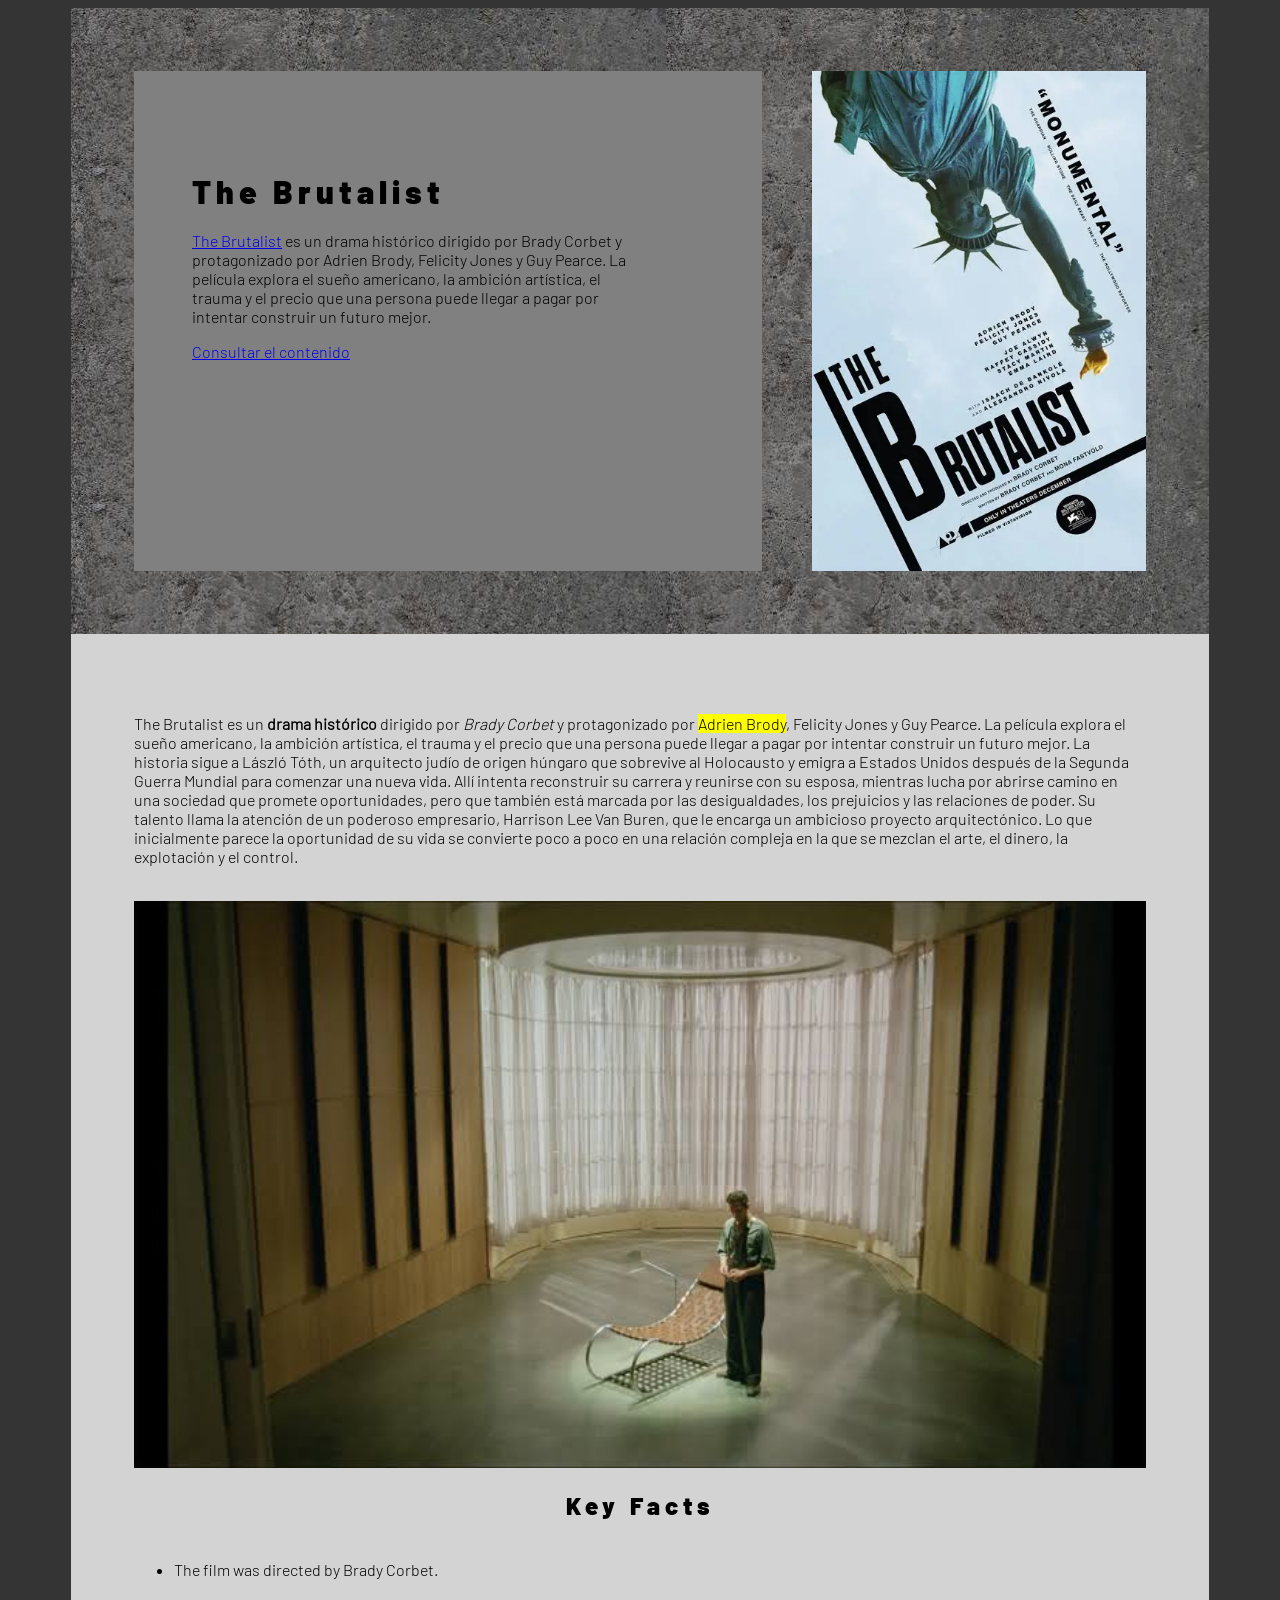
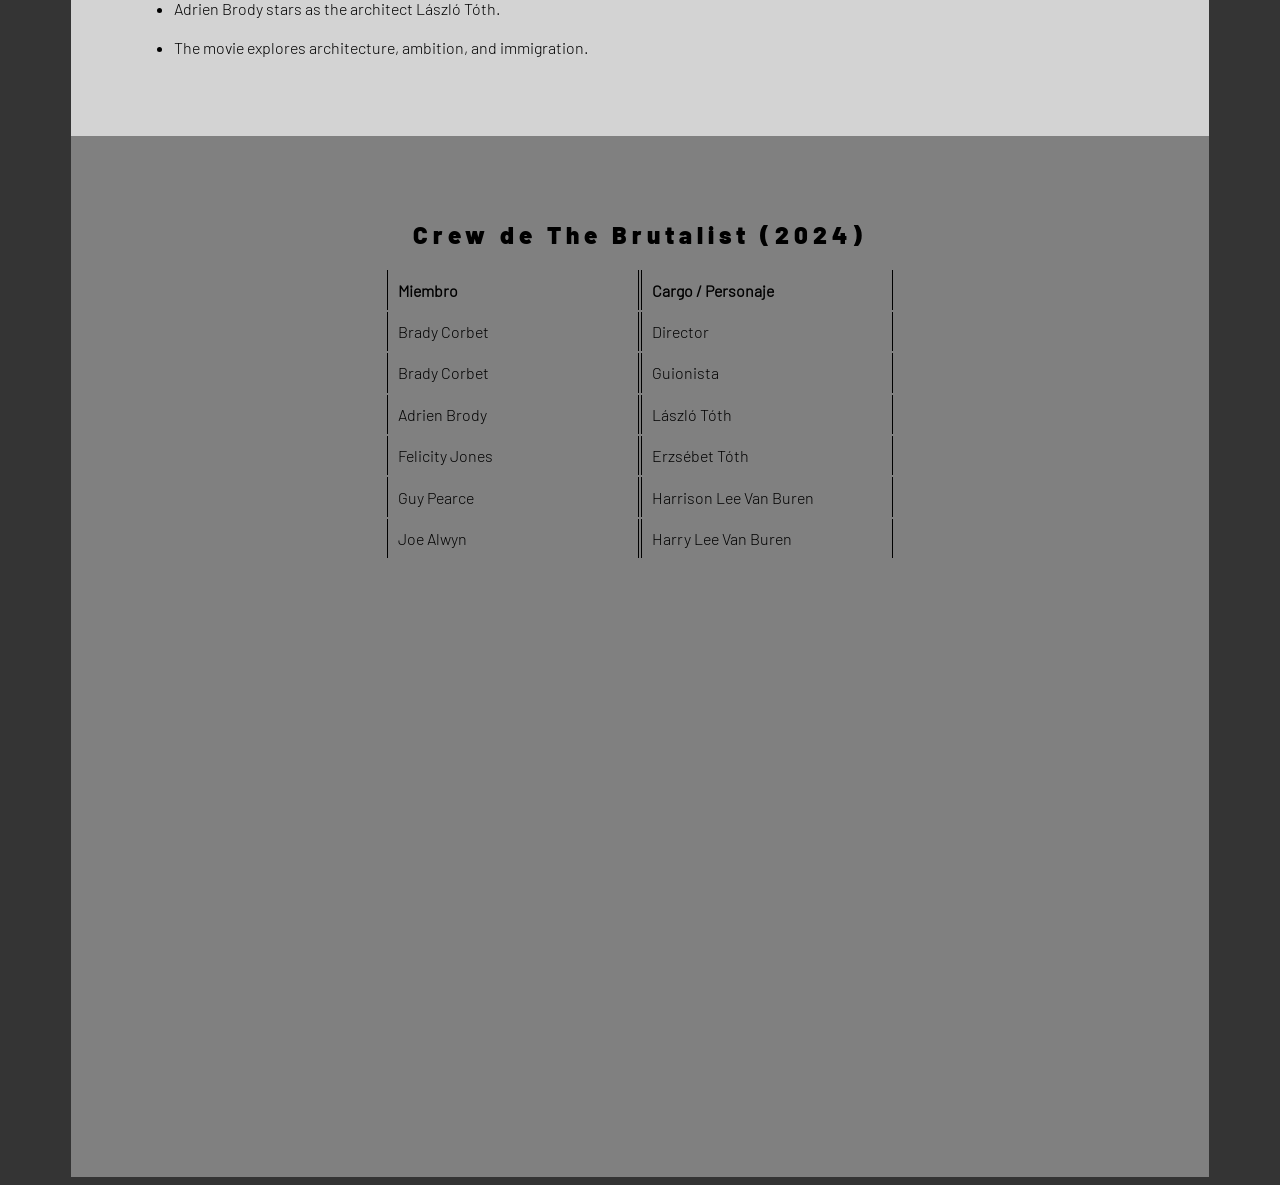
<file: index.html>
<!DOCTYPE html>
<html lang="en">
<head>
    <meta lang="es">

    <meta name="Miquel Àngel Perelló">
    <meta name="The Brutalist">
    <meta name="14/10/2026">
    
    <meta charset="UTF-8">
    <title>The Brutalist</title>

    <link rel="stylesheet" href="./styles/style.css">
</head>
<body>
    
    <!--Presentacion-->
	<div class="main">
        <div class="maincontent">
            <div>
                <h1>The Brutalist</h1>
                <p>
                    <a href="https://en.wikipedia.org/wiki/The_Brutalist">The Brutalist</a>
                    es un drama histórico dirigido por Brady Corbet y protagonizado por Adrien Brody, Felicity Jones y Guy Pearce. La película explora el sueño americano, la ambición artística, el trauma y el precio que una persona puede llegar a pagar por intentar construir un futuro mejor.
                </p>
                <a href="#content">Consultar el contenido</a>
            </div>
        </div>
        
       <img src="./img/poster.webp" alt="The brutalist" height="500px"> 

    </div>

    <!--Contenido-->
	<div style="background-color: lightgray;" id="content">
        <p>
            The Brutalist es un <b>drama histórico</b> dirigido por <i>Brady Corbet</i> y protagonizado por <mark>Adrien Brody</mark>, Felicity Jones y Guy Pearce. La película explora el sueño americano, la ambición artística, el trauma y el precio que una persona puede llegar a pagar por intentar construir un futuro mejor.
            La historia sigue a László Tóth, un arquitecto judío de origen húngaro que sobrevive al Holocausto y emigra a Estados Unidos después de la Segunda Guerra Mundial para comenzar una nueva vida. Allí intenta reconstruir su carrera y reunirse con su esposa, mientras lucha por abrirse camino en una sociedad que promete oportunidades, pero que también está marcada por las desigualdades, los prejuicios y las relaciones de poder.
            Su talento llama la atención de un poderoso empresario, Harrison Lee Van Buren, que le encarga un ambicioso proyecto arquitectónico. Lo que inicialmente parece la oportunidad de su vida se convierte poco a poco en una relación compleja en la que se mezclan el arte, el dinero, la explotación y el control.
        </p>
        <br>
        <img src="./img/brut.jpg" alt="Escena" width="100%">
        
        <h2>Key Facts</h2>
        <ul>
  	        <li>The film was directed by Brady Corbet.</li>
            <li>Adrien Brody stars as the architect László Tóth.</li>
            <li>The movie explores architecture, ambition, and immigration.</li>
        </ul>
    </div>
    
    <!--Referencias-->
	<div class="crew" style="background-color: grey;">
    <h2>Crew de The Brutalist (2024)</h2>
        <table>
            <thead>
                <th>Miembro</th>
                <th>Cargo / Personaje</th>
            </thead>
            <tbody>
                <tr>
                    <td>Brady Corbet</td>
                    <td>Director</td>
                </tr>
                <tr>
                    <td>Brady Corbet</td>
                    <td>Guionista</td>
                </tr>   
                <tr>
                    <td>Adrien Brody</td>
                    <td>László Tóth</td>
                </tr>
                <tr>
                    <td>Felicity Jones</td>
                    <td>Erzsébet Tóth</td>
                </tr>
                <tr>
                    <td>Guy Pearce</td>
                    <td>Harrison Lee Van Buren</td>
                </tr>
                <tr>
                    <td>Joe Alwyn</td>
                    <td>Harry Lee Van Buren</td>
                </tr>
            </tbody>
        </table>

        <iframe width="560" height="315" src="https://www.youtube.com/embed/vna5bN96xJg?si=vU9YkgxLY9Rsr5vs" title="YouTube video player" frameborder="0" allow="accelerometer; autoplay; clipboard-write; encrypted-media; gyroscope; picture-in-picture; web-share" referrerpolicy="strict-origin-when-cross-origin" allowfullscreen></iframe>
    </div>
</body>
</html>
</file>
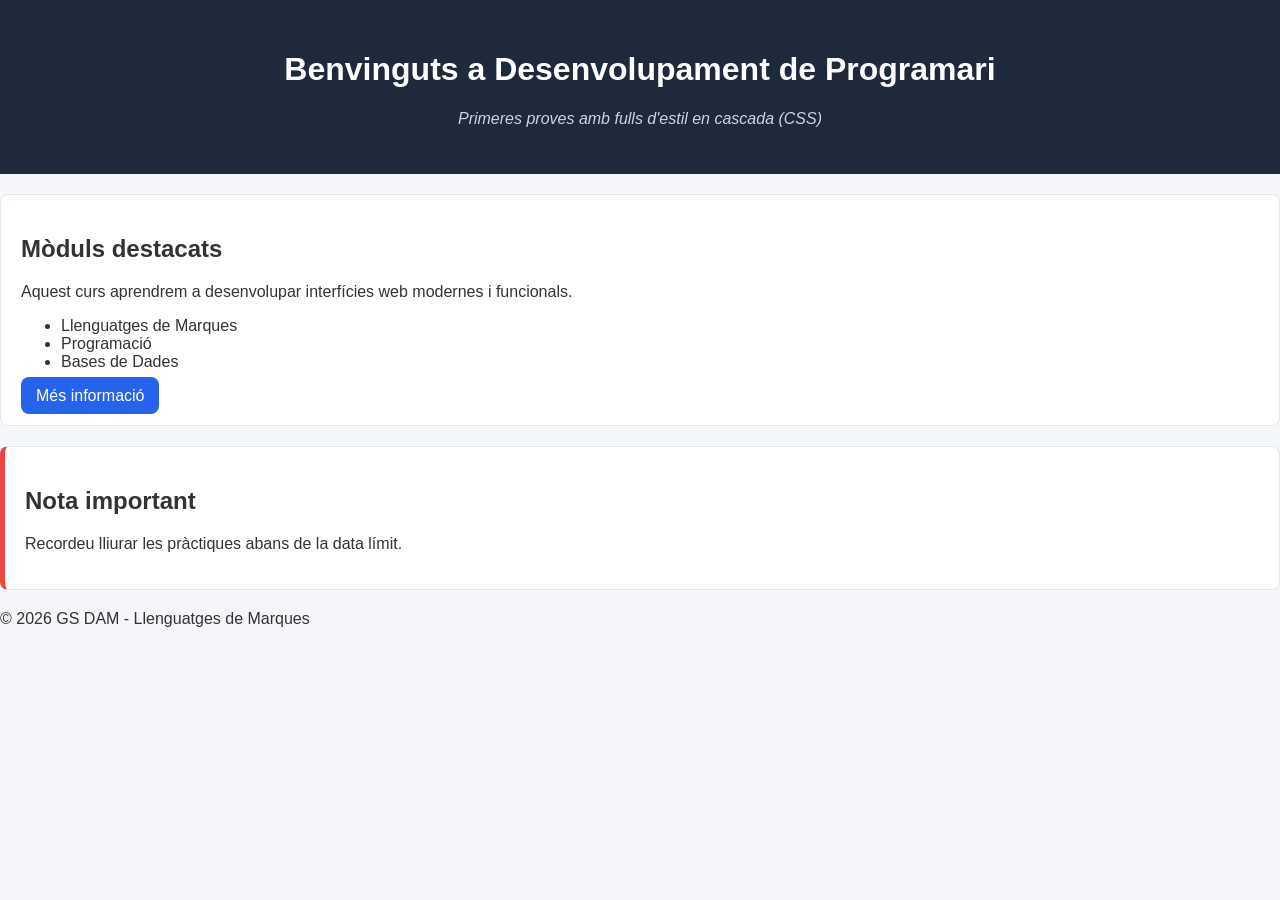
<file: css.html>
<!DOCTYPE html>
<html lang="ca">
<head>
    <meta charset="UTF-8">
    <meta name="author" content="Miquel Àngel Perelló Bennasar">
    <meta name="viewport" content="width=device-width, initial-scale=1.0">
    <title>Primera Pàgina amb CSS</title>

    <link rel="stylesheet" href="styles/css-styles.css">
</head>
<body>

    <header id="main-header">
        <h1>Benvinguts a Desenvolupament de Programari</h1>
        <p class="subtitol">Primeres proves amb fulls d'estil en cascada (CSS)</p>
    </header>

    <main class="container">
        <section class="card">
            <h2>Mòduls destacats</h2>
            <p>Aquest curs aprendrem a desenvolupar interfícies web modernes i funcionals.</p>
            <ul>
                <li class="destacat">Llenguatges de Marques</li>
                <li>Programació</li>
                <li>Bases de Dades</li>
            </ul>
            <a href="#" class="btn">Més informació</a>
        </section>

        <section class="card alert-box">
            <h2>Nota important</h2>
            <p>Recordeu lliurar les pràctiques abans de la data límit.</p>
        </section>
    </main>

    <footer>
        <p>&copy; 2026 GS DAM - Llenguatges de Marques</p>
    </footer>

</body>
</html>
</file>
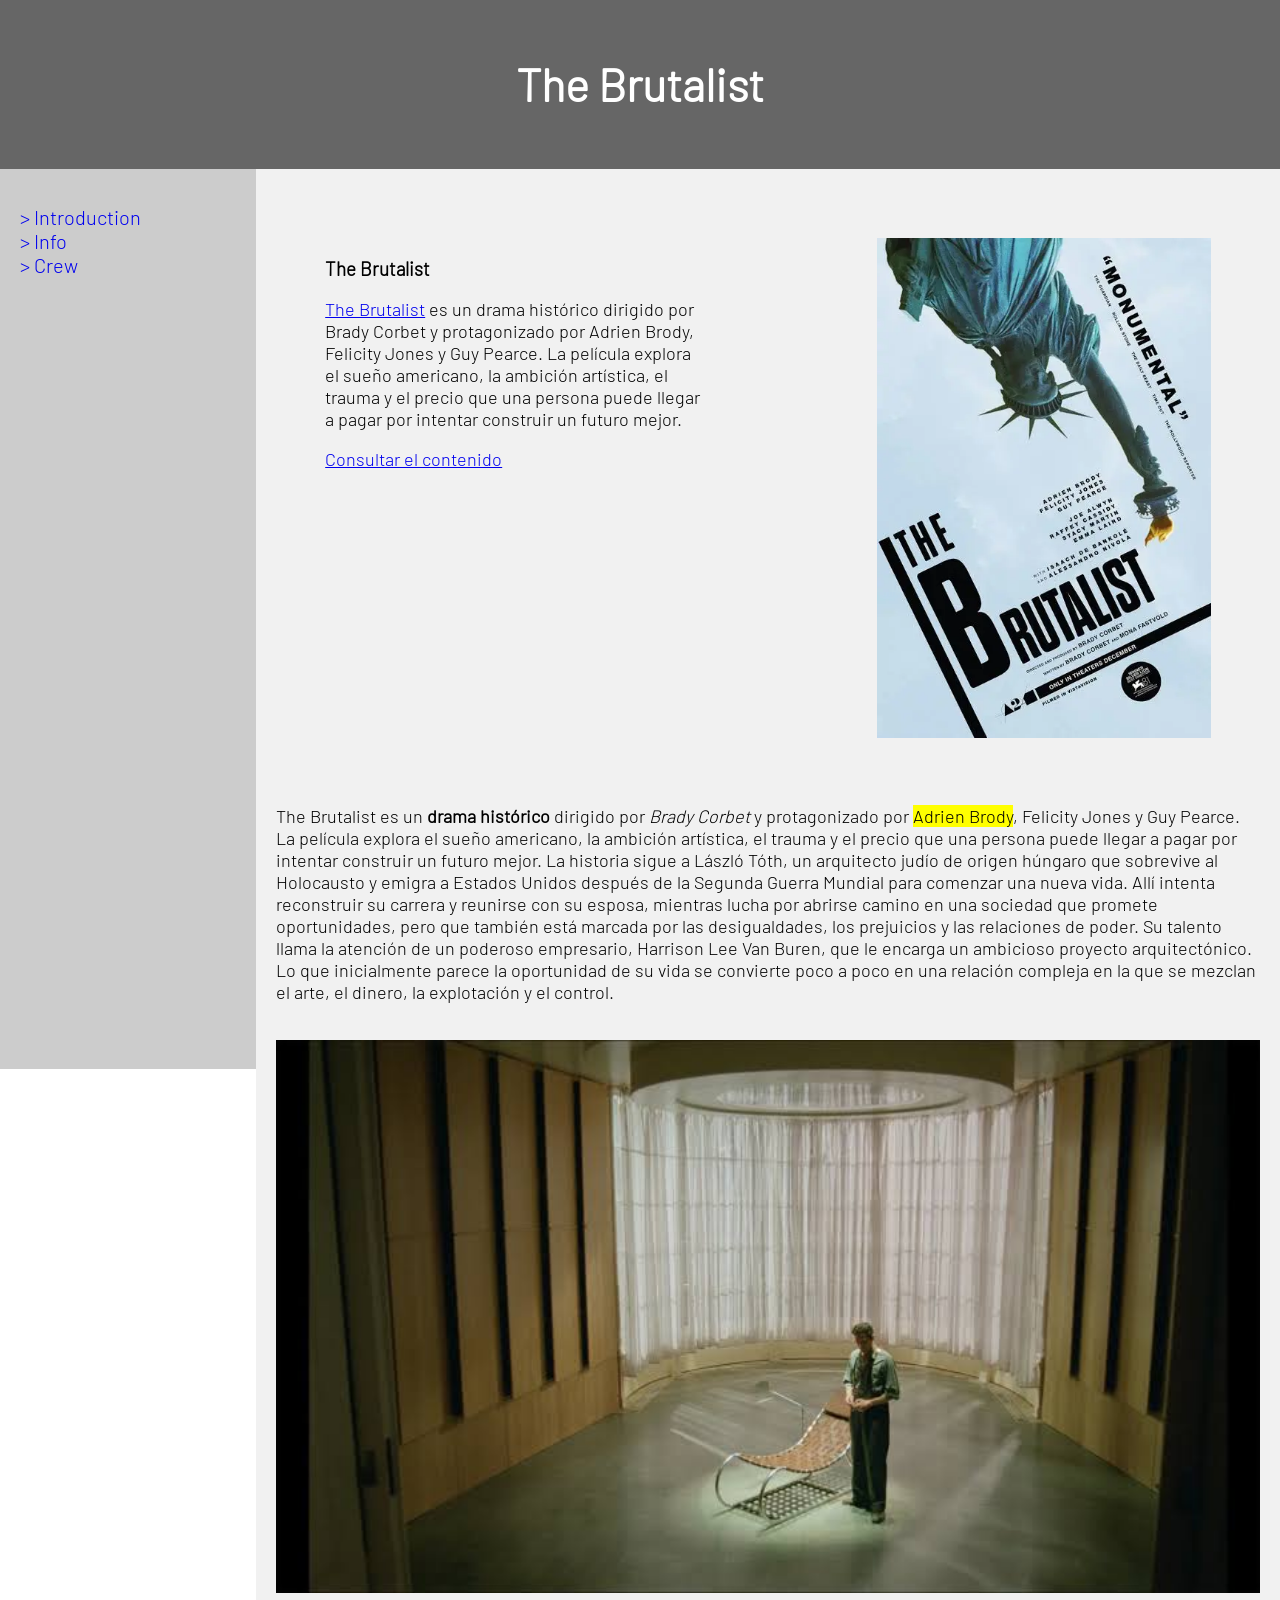
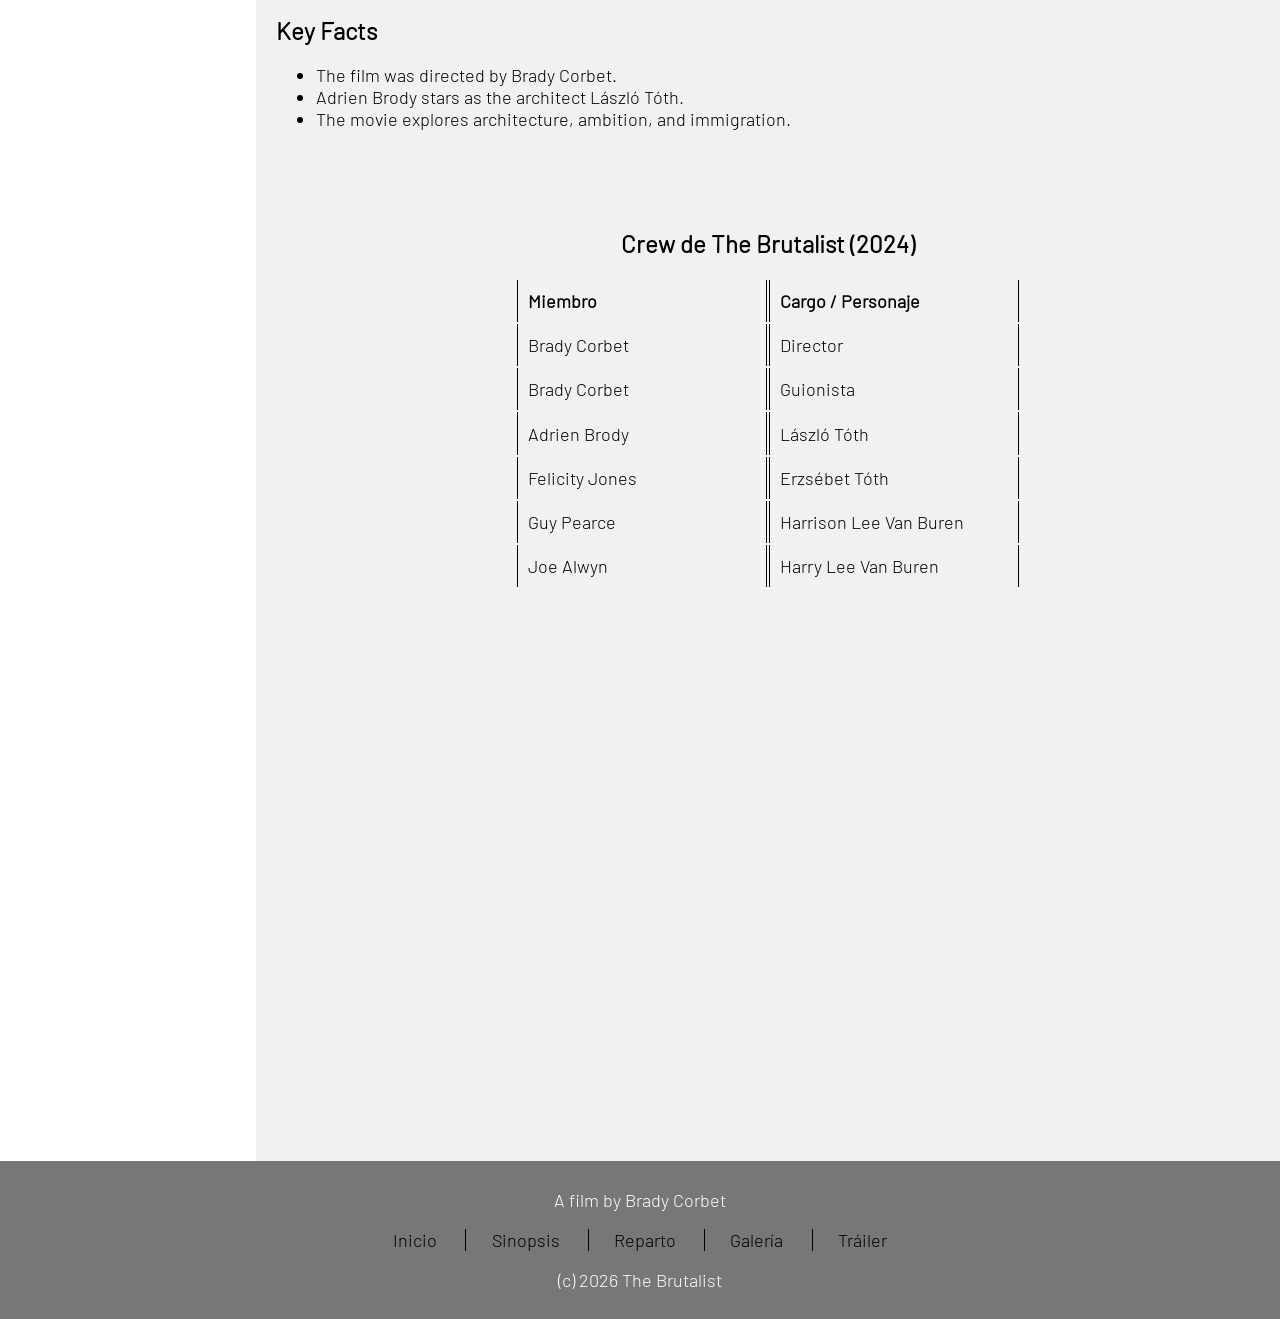
<file: esem.html>
<!DOCTYPE html>
<html lang="en">
<head>
    <meta lang="es">

    <meta name="Miquel Àngel Perelló">
    <meta name="The Brutalist">
    <meta name="14/10/2026">
    
    <meta charset="UTF-8">
    <title>The Brutalist</title>

    <link rel="stylesheet" href="./styles/semantic-style.css">
</head>
<body>
<header>
  <h2>The Brutalist</h2>
</header>

<section>
  <nav>
    <ul>
      <li><a href="#Introduction">Introduction</a></li>
      <li><a href="#Content">Info</a></li>
      <li><a href="#Crew">Crew</a></li>
    </ul>
  </nav>
 
    <article>
        <!--Presentacion--> 
        <div id="Introduction">
            <div id="IntroductionText">
                <div>
                    <h1>The Brutalist</h1>
                    <p>
                        <a href="https://en.wikipedia.org/wiki/The_Brutalist">The Brutalist</a>
                        es un drama histórico dirigido por Brady Corbet y protagonizado por Adrien Brody, Felicity Jones y Guy Pearce. La película explora el sueño americano, la ambición artística, el trauma y el precio que una persona puede llegar a pagar por intentar construir un futuro mejor.
                    </p>
                    <a href="#Content">Consultar el contenido</a>
                </div>
            </div>
            
            <img src="./img/poster.webp" alt="The brutalist" height="500px"> 
        </div>

        <!--Contenido-->
        <div id="Content">
            <p>
                The Brutalist es un <b>drama histórico</b> dirigido por <i>Brady Corbet</i> y protagonizado por <mark>Adrien Brody</mark>, Felicity Jones y Guy Pearce. La película explora el sueño americano, la ambición artística, el trauma y el precio que una persona puede llegar a pagar por intentar construir un futuro mejor.
                La historia sigue a László Tóth, un arquitecto judío de origen húngaro que sobrevive al Holocausto y emigra a Estados Unidos después de la Segunda Guerra Mundial para comenzar una nueva vida. Allí intenta reconstruir su carrera y reunirse con su esposa, mientras lucha por abrirse camino en una sociedad que promete oportunidades, pero que también está marcada por las desigualdades, los prejuicios y las relaciones de poder.
                Su talento llama la atención de un poderoso empresario, Harrison Lee Van Buren, que le encarga un ambicioso proyecto arquitectónico. Lo que inicialmente parece la oportunidad de su vida se convierte poco a poco en una relación compleja en la que se mezclan el arte, el dinero, la explotación y el control.
            </p>
            <br>
            <img src="./img/brut.jpg" alt="Escena" width="100%">
            
            <h2>Key Facts</h2>
            <ul>
                <li>The film was directed by Brady Corbet.</li>
                <li>Adrien Brody stars as the architect László Tóth.</li>
                <li>The movie explores architecture, ambition, and immigration.</li>
            </ul>
        </div>
        
        <!--Referencias-->
        <div id="Crew">
            <h2>Crew de The Brutalist (2024)</h2>
            <table>
                <thead>
                    <th>Miembro</th>
                    <th>Cargo / Personaje</th>
                </thead>
                <tbody>
                    <tr>
                        <td>Brady Corbet</td>
                        <td>Director</td>
                    </tr>
                    <tr>
                        <td>Brady Corbet</td>
                        <td>Guionista</td>
                    </tr>   
                    <tr>
                        <td>Adrien Brody</td>
                        <td>László Tóth</td>
                    </tr>
                    <tr>
                        <td>Felicity Jones</td>
                        <td>Erzsébet Tóth</td>
                    </tr>
                    <tr>
                        <td>Guy Pearce</td>
                        <td>Harrison Lee Van Buren</td>
                    </tr>
                    <tr>
                        <td>Joe Alwyn</td>
                        <td>Harry Lee Van Buren</td>
                    </tr>
                </tbody>
            </table>

            <iframe width="560" height="315" src="https://www.youtube.com/embed/vna5bN96xJg?si=vU9YkgxLY9Rsr5vs" title="YouTube video player" frameborder="0" allow="accelerometer; autoplay; clipboard-write; encrypted-media; gyroscope; picture-in-picture; web-share" referrerpolicy="strict-origin-when-cross-origin" allowfullscreen></iframe>
        </div>
        </article>
</section>

<footer>
    <p>A film by Brady Corbet</p>

    <div id="FooterNav">
      <a href="#">Inicio</a>
      <a href="#">Sinopsis</a>
      <a href="#">Reparto</a>
      <a href="#">Galería</a>
      <a href="#">Tráiler</a>
    </div>

    <p>(c)  2026 The Brutalist</p>
</footer>
</body>
</html>
</file>
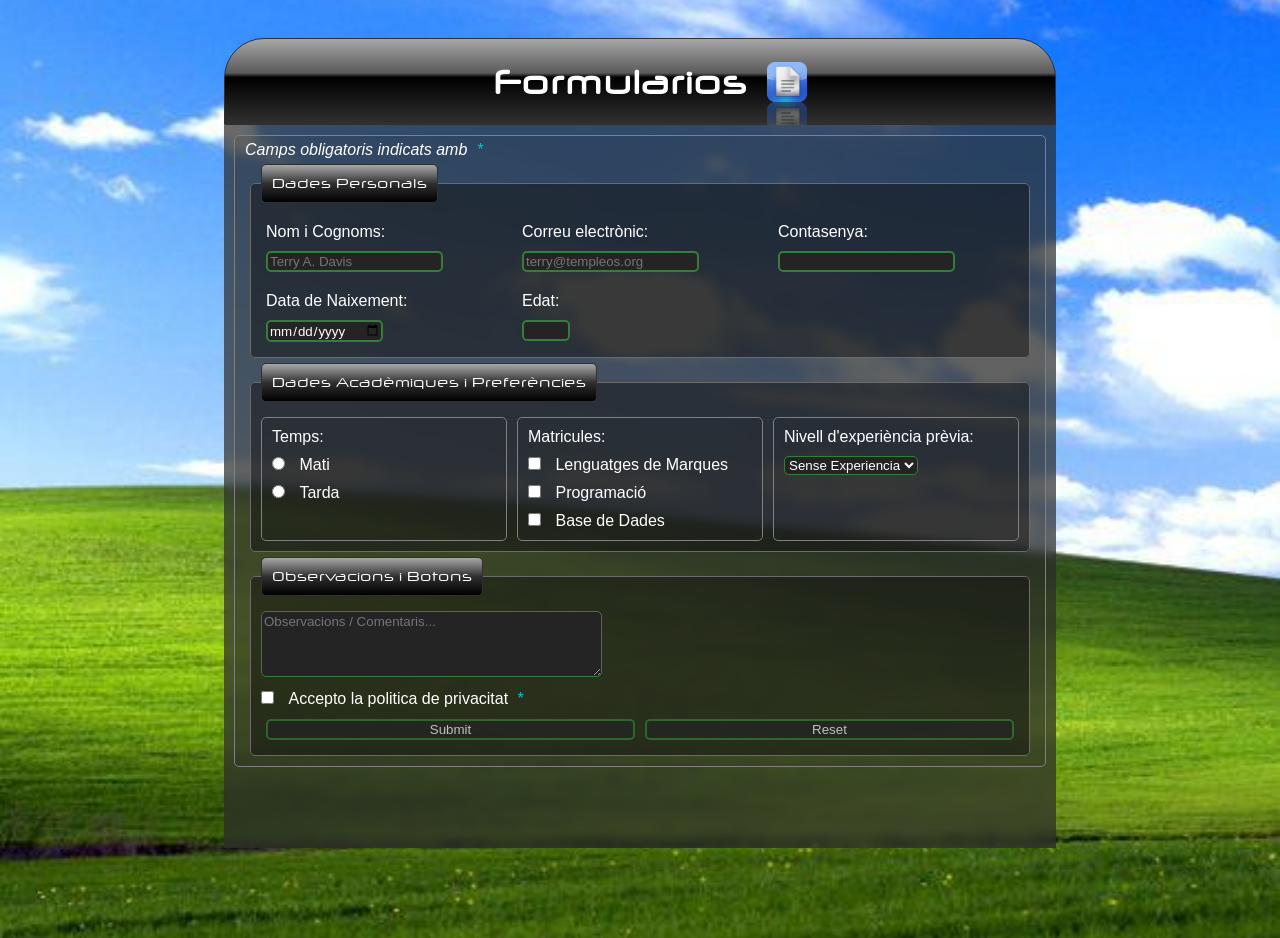
<file: formulari.html>
<!DOCTYPE html>
<html lang="en">
<head>
    <meta lang="es">

    <meta name="Miquel Àngel Perelló">
    <meta name="Formularis">
    <meta name="28/10/2026">
    
    <meta charset="UTF-8">
    <title>Formularis</title>

    <link rel="stylesheet" href="./styles/forms-style.css">
</head>
<body>
    <div class="contenedor">
        <header>
            <div class="titulo-principal glass-bg-sharp centrar-elementos center-flex">
                <h1> Formularios </h1>
                <img src="./img/logo.png" class="refleccion-imagen" alt="logo" width="40px">
            </div>
        </header>
        
        <div class="Principal">
            <div class="Contenido">
                <div class="seccion-contenido">
                    <i>Camps obligatoris indicats amb <span class="blue-text">*</span></i>

                    <!--Formulario-->
                    <form action="#" method="POST">
                        
                        <!--Personals =========================================================================== -->
                        <fieldset class="grid-rows">
                            <legend>Dades Personals</legend>

                            <div>
                                <label for="nom">Nom i Cognoms: </label> <br>
                                <input type="text", name="nom", id="nom", placeholder="Terry A. Davis">
                            </div>
                           
                            <div>
                                <label for="email">Correu electrònic: </label> <br>
                                <input type="email", name="email", id="email", placeholder="terry@templeos.org">
                            </div>

                            <div>
                                <label for="passwd">Contasenya: </label> <br>
                                <input type="password", name="passwd", id="passwd" minlength="8">
                            </div>

                            <div>
                                <label for="birthday">Data de Naixement: </label> <br>
                                <input type="date", name="birthday", id="birthday">
                            </div>
                       
                            <div>
                                <label for="age">Edat: </label> <br>
                                <input type="number", name="age", id="age" min="16" max="99">
                            </div>
                        </fieldset>

                        <!--Academics =========================================================================== -->
                        <fieldset class="grid-rows">
                            <legend>Dades Acadèmiques i Preferències</legend>

                            <div class="seccion-contenido" id="temps">
                                <label for="temps">Temps: </label> <br> 
                                <input type="radio" id="mati" name="torn" value="Mati">
                                <label for="mati">Mati</label>
                                <br>
                                <input type="radio" id="Tarda" name="torn" value="Tarda">
                                <label for="tarda">Tarda</label>
                            </div>
                                
                            <div class="seccion-contenido" id="matricules">
                                <label for="matricules">Matricules: </label> <br>
                                <input type="checkbox" id="lm" name="checkbox matricules" value="lm">
                                <label for="lm">Lenguatges de Marques</label> <br>
                                <input type="checkbox" id="prog" name="checkbox matricules" value="prog">
                                <label for="prog">Programació</label> <br>
                                <input type="checkbox" id="db" name="checkbox matricules" value="db">
                                <label for="db">Base de Dades</label> <br>
                            </div>

                            <div class="seccion-contenido" id="experiencia">
                                <label for="experiencia">Nivell d'experiència prèvia: </label> <br> 
                                
                                <select name="exp-selector" id="exp-selector">
                                    <option value="sense">Sense Experiencia</option>
                                    <option value="basic">Basic</option>
                                    <option value="intermedi">Intermedi</option>
                                    <option value="avancat">Avançat</option>
                                </select>
                            </div>
                        </fieldset>

                        <!--Buttons =========================================================================== -->
                        <fieldset>
                            <legend>Observacions i Botons</legend>

                            <textarea name="comentaris" rows="4" cols="40" placeholder="Observacions / Comentaris..."></textarea> <br>
                            
                            <input type="checkbox" id="terms" name="terms" value="accepted" required>
                            <label for="terms">
                                Accepto la politica de privacitat
                                <span class="blue-text">*</span>
                            </label> <br>

                            <div class="buttons-form">
                                <input type="submit" value="Submit">
                                <input type="reset" value="Reset">
                            </div>
                        </fieldset>
                    </form>
                </div>
            </div>
        </div>
    </div>
</body>
</html>
</file>
<file: styles/style.css>
@font-face {
  font-family: brut-font; 
  src: url(../fonts/Barlow/Barlow-Light.ttf); 
}

@font-face {
  font-family: brut-bold;
  src: url(../fonts/Barlow/Barlow-Black.ttf);
}

body
{
    background-color: rgb(52, 52, 52);
    font-family: brut-font;
}

div
{
    padding: 5%;
    margin: 0;
    margin-left: 5%;
    margin-right: 5%;
}

.main
{
    display: flex;
    background: url(../img/concrete.jpeg);
    align-items: stretch;
}

.maincontent
{
    background-color: grey;
    display: block;

    padding-right: 5%;
    margin-right: 5%;
    
    padding-left: 0;
    margin-left: 0;
}

h1, h2, h3
{
    font-family: brut-bold;
    letter-spacing: 5px;
}

div h2, div h3
{
    text-align: center;
}

img 
{
    margin-left: auto;
    margin-right: auto;
}

li
{
    padding-top: 20px;
}

.crew
{
    text-align: center;
}

.crew iframe
{
    width: 100%;
    height: 500px;
}

.crew table 
{
    margin-right: auto;
    margin-left: auto;
    margin-bottom: 5%;
    text-align: left;
}

.crew table *
{
    padding: 2%;
    margin: 0;
    border-left: black solid 1px;
    border-right: black solid 1px;

    min-width: 250px;
}
</file>
<file: styles/css-styles.css>
/* Part 1: Estils Generals del Cos */

body
{
    font-family: Arial, sans-serif;
    background-color: #f4f6f9;
    color: #333333;

    margin: 0;
    padding: 0;
}

/* Part 2: Selectors d'Etiqueta, Classe i ID */

#main-header
{
    background-color: #1e293b;
    text-align: center;
    color: #ffffff;
    padding: 30px;
}

.subtitol
{
    font-style: italic;
    color: #cbd5e1;
}

.card
{
    background-color: #ffffff;
    margin: 20px auto;
    padding: 20px;
    border: 1px solid #e2e8f0;
    border-radius: 8px;
}

.alert-box 
{
    border-left: 5px solid #ef4444;
}

.btn
{
    background-color: #2563eb;
    color: white;
    text-decoration: none;
    padding: 10px 15px;
    border-radius: 8px;
}

.btn:hover 
{
    background-color: #1d4ed8;
}
</file>
<file: styles/forms-style.css>
@font-face {
  font-family: neuropol;
  src: url(../fonts/neuropol-x-free.ttf);
}

/* Variables */
:root{
    --azul-cyan: #00c9c9;
    --Azul-azul: #1a1fa1;
    --verde-detalles: #32e446;
    --verde-detalles-oscuro: #357c3d;
    --blanco: #ffffff; /*--blanquillo: #ffffff;*/
    --negro: #000000;
    --gris: #242424;

    --altura-titulo: 65px;
    --margen-superior: 3%;
}

/* Custom CSS */

h1, legend
{
    font-family: neuropol;
}

input, select, option, textarea
{
    color: var(--negro);
}

fieldset, legend
{
    border: 1px solid rgb(107, 107, 107);
    padding: 5px;
    border-radius: 5px;
    background-color: rgba(17, 17, 17, 0.5);
}

legend
{
    background-image: linear-gradient(rgb(167, 167, 167) 0%, rgb(122, 122, 122) 20%, rgb(48, 48, 48) 50%, rgb(0, 0, 0) 100%);
    padding: 10px;
    font-size: small;
    border: 1px solid rgb(48, 48, 48);
}

form input, 
form textarea, 
form select, 
form button {
    color: var(--blanco);
    border-color: var(--verde-detalles-oscuro);
    border-style: solid;
    border-radius: 5px;
    background-color: var(--gris);

    accent-color: var(--verde-detalles);
    transition: all 0.3s ease-in-out;
}

form input:hover, 
form select:hover,
form button:hover {
    transform: scale(110%);
}

.center-flex {
    display: flex;
    justify-content: center;
    align-items: center;
}

.blue-text {
    color: var(--azul-cyan);
}

.grid-rows {
    display: grid;
    grid-template-columns: repeat(3, 1fr);
}

.grid-rows div * {
    display: inline-block;
}

.buttons-form {
    display: flex;
    justify-content: stretch;
}

.buttons-form input {
    width: 90%;
    display: flex;
    align-self: center;
    align-items: center;
    opacity: 70%;

    transition: all 0.3s ease-in-out;
}

.buttons-form input:hover {
    background-image: linear-gradient(rgb(221, 221, 221) 0%, rgb(122, 122, 122) 20%, rgb(0, 0, 0) 50%, var(--verde-detalles) 100%);
    color: var(--verde-detalles);
    transform: scale(100%, 150%);
}

/* Default CSS ========================================================= */
/* General */
*
{
    margin: 0;
    color: white;
    font-family: 'Segoe UI', Tahoma, Geneva, Verdana, sans-serif;
}

body
{
    background-image: url("../img/background.jpg");
    /* que la imagen ocupe todo el width o height */
    background-repeat: no-repeat;
    background-size: cover;
    background-attachment: fixed;
    background-position: center center;
}

body, html /* POR ALGUNA RAZON, ESTO NO VIENE POR DEFECTO*/
{
    width: 100%;
    height: 100%;
}

a
{
    color: var(--verde-detalles);
    text-decoration: none;
}

.a-no-underline:hover
{
    text-decoration: none;
}

::selection
{
    background-color: var(--verde-detalles-oscuro);
}

/* Elementos */
.contenedor
{
    width: 65%;
    margin-left: auto;
    margin-right: auto;
    margin-top: var(--margen-superior);
    height: 90%;

    display: flex;
    flex-direction: column;
}

.titulo-principal
{
    border-top-left-radius: 40px;
    border-top-right-radius: 40px;
    height: var(--altura-titulo);
    color: white;
}
.titulo-principal *
{
    margin-left: 20px;
    display: inline-block;
    vertical-align: middle;
}

.glass-bg-sharp, button
{
    background-image: linear-gradient(rgb(167, 167, 167) 0%, rgb(90, 90, 90) 40%, rgb(0, 0, 0) 45%, rgb(48, 48, 48) 100%);
    margin: 0;
    padding: 10px;
    border: 1px solid rgb(48, 48, 48);
}

.glass-bg
{
    background-image: linear-gradient(rgb(167, 167, 167) 0%, rgb(122, 122, 122) 20%, rgb(48, 48, 48) 50%, rgb(0, 0, 0) 100%);
    margin: 0;
    padding: 10px;
    border: 1px solid rgb(48, 48, 48);
}

/* Navegacion y Cuerpo */
.Principal
{
    display: flex;
    align-items: stretch;

    width: 100%;
    height: 100%;
}

/* Navegacion y Cuerpo --> Alineamiento de los divs */
.Navegacion, .Contenido
{
    width: 100%;
    margin: 0;
    backdrop-filter: blur(5px);
}

/* Navegacion y Cuerpo --> Div contenido (cuerpo) */
.Contenido
{
    margin: 0;
    background-color: rgb(43, 43, 43, 0.7);
    padding: 5px;

    overflow-y: scroll;
    scrollbar-color: var(--verde-detalles-oscuro) rgb(43, 43, 43);
}

.Contenido *
{
    margin: 5px;
}

/* Navegacion y Cuerpo --> Div navegación */
.Navegacion
{
    background-color: rgb(43, 43, 43, 0.9);
    margin: 0;
    width: 14%;
    overflow: hidden;
    border-bottom-left-radius: 40px;
    padding: 5px;
}

/* Navegación --> Div Indice */

.botones_nav {
    display: flex;
    flex-direction: column;
}

.botones_nav button{
    margin-bottom: 2%;
    border-radius: 5px;
    height: 12px;
    width: 90%;
    display: flex;
    align-self: center;
    align-items: center;
    overflow: hidden;
    opacity: 70%;
    font-size: 0.75rem;

    transition: all 0.3s ease-in-out;
}
.botones_nav button:hover{
    background-image: linear-gradient(rgb(221, 221, 221) 0%, rgb(122, 122, 122) 20%, rgb(0, 0, 0) 50%, var(--verde-detalles) 100%);
    color: var(--verde-detalles);
    transform: scale(110%);
    cursor: url("../OTROS/Link Select.cur"), auto;
}

/* Navegación --> Compartidos */
.seccion-contenido{
    border: 1px solid gray;
    padding: 5px;
    border-radius: 5px;
    background-color: rgba(31, 31, 31, 0.1);
}
.seccion-contenido-oscuro{
    border: 1px solid rgb(107, 107, 107);
    padding: 5px;
    border-radius: 5px;
    background-color: rgba(17, 17, 17, 0.5);
}

.titulos-contenido{
    border-radius: 5px;
    text-align: center;
    color: white;
    opacity: 100%;
    overflow: hidden;
}

.centrar-elementos
{
    text-align: center;
}

.div-imagenes
{
    /*  Si pones una imagen dentro se ajustara a todo el espacio horizontal
        Ademas se pone como imagen de fondo, por si hay que poner algo encima */
    background-repeat: no-repeat;
    background-size: cover;
    background-attachment: fixed;
    background-position: center center;
}

.refleccion-imagen
{
    -webkit-box-reflect: below 0px linear-gradient(transparent, rgba(255, 255, 255, 0.5));
}

.ancho-imagenes
{
    width: 99%;
}
</file>
